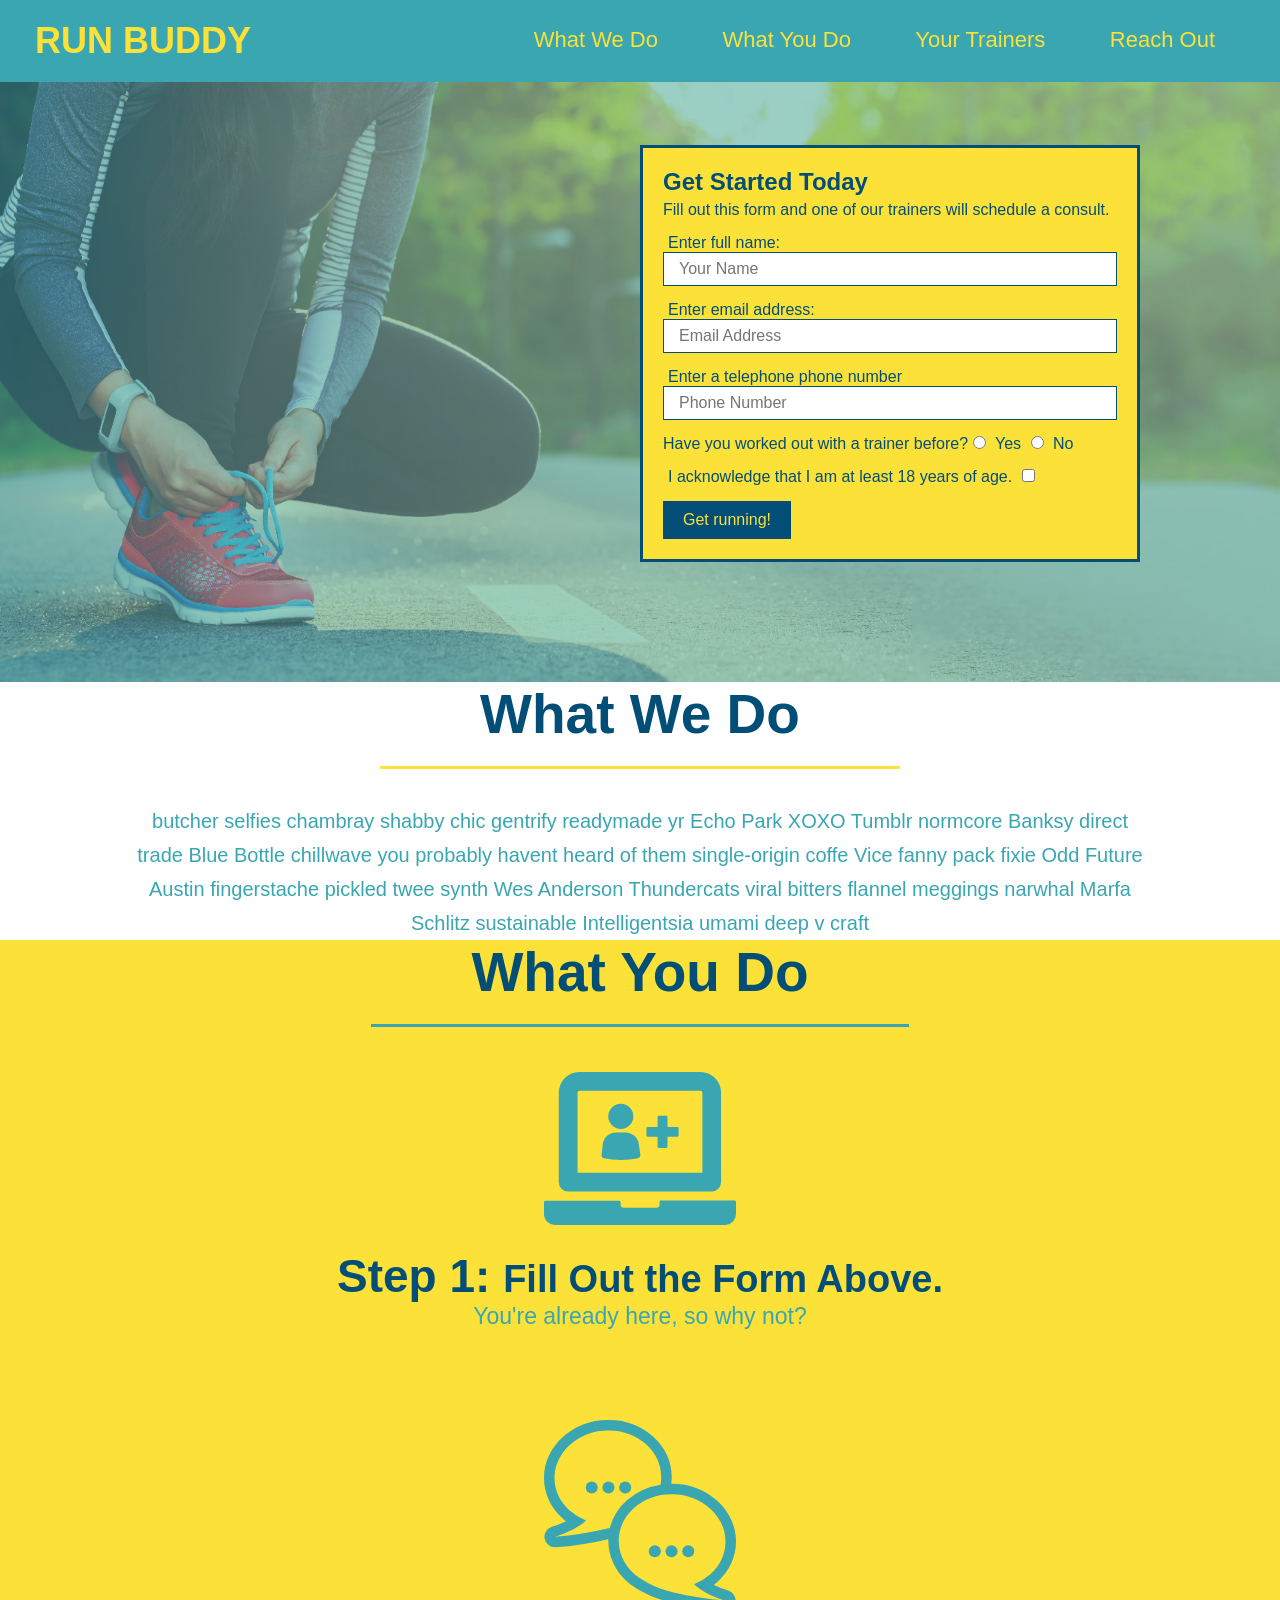
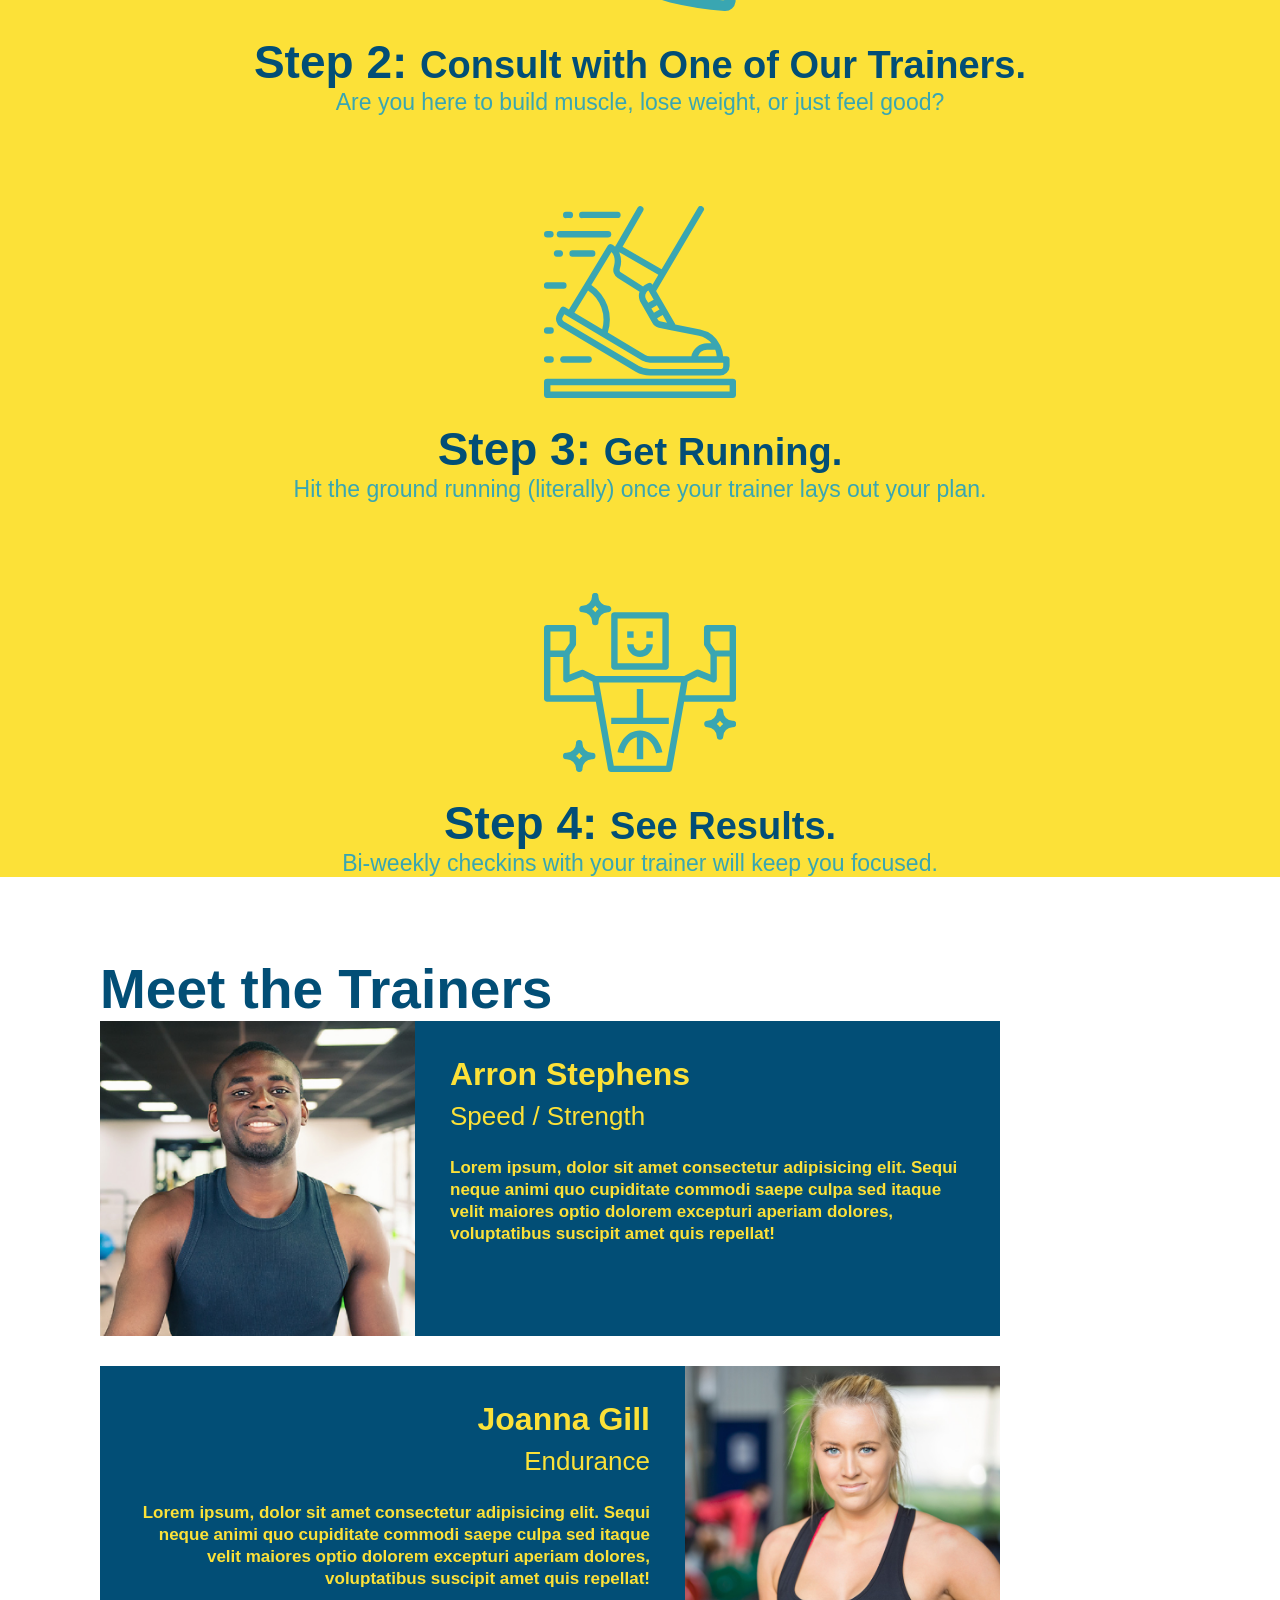
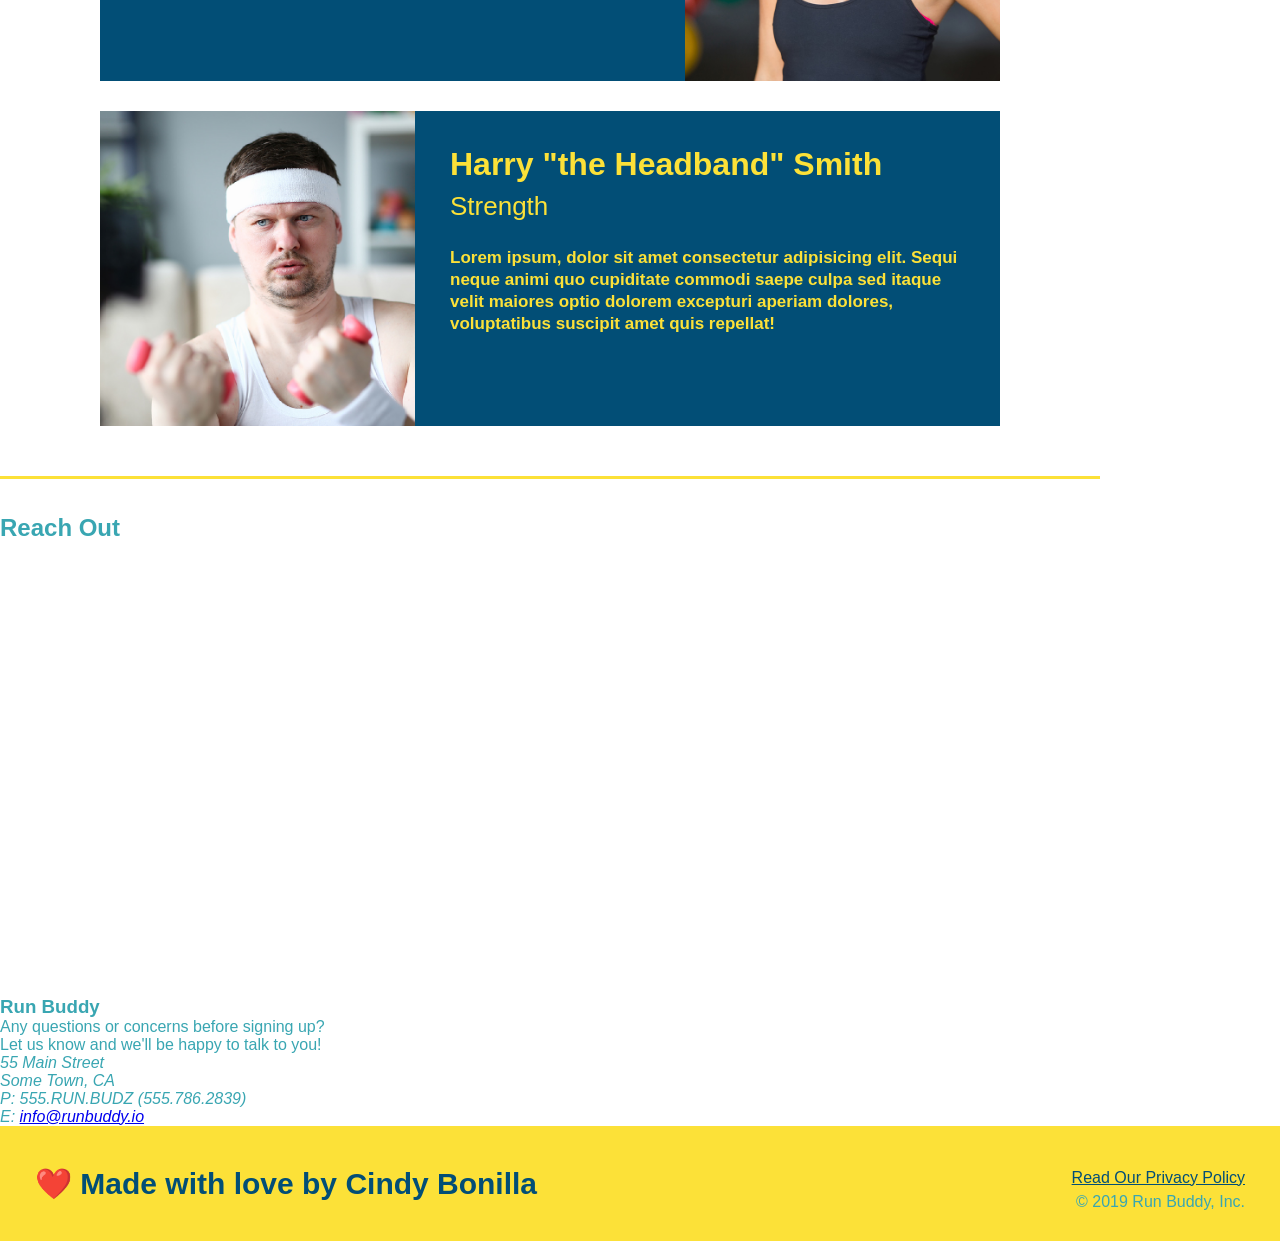
<file: index.html>
<!DOCTYPE html>
<html lang="en">
    <head>
        <link rel="stylesheet" href="./assets/css/style.css" />
        <meta charset="UTF-8" />
        <title>Run Buddy</title>
    </head>
    <body>
        <!-- navigation -->
        <header>
         <h1>
           <a href="/" >RUN BUDDY</a>
        </h1>
         <nav>
            <!-- Unordered list element -->
            <ul>
                <!-- List item element -->
                 <li>
                    <!-- Anchor element-->
                     <a href="#what-we-do">What We Do</a>
                 </li>
                 <li>
                    <a href="#what-you-do">What You Do</a>
                 </li>
                 <li>
                    <a href="#your-trainers">Your Trainers</a>
                 </li>
                 <li>
                    <a href="#reach-out">Reach Out</a>
                 </li>
            </ul> 
         </nav>
        </header>
<!-- hero section -->
        <section class="hero">
            <div class="hero-form">
                <h3>Get Started Today</h3>
                <p>Fill out this form and one of our trainers will schedule a consult.</p>
            
            <form>
                <label for="name">Enter full name:</label>
                <input type="text" placeholder="Your Name" name="name" id="name" class="form-input"/>

                <label for="email">Enter email address:</label>
                <input type="email" placeholder="Email Address" name="email" id="email" class="form-input"/>

                <label for="phone">Enter a telephone phone number</label>
                <input type="tel" placeholder="Phone Number" name="phone number" id="phone number" class="form-input" />
                <p>
                    Have you worked out with a trainer before?
                    <input type="radio" name="trainer-confirm" id="trainer-yes" />
                    <label for="trainer-yes">Yes</label>
                    <input type="radio" name="trainer-confirm" id="trainer-no" />
                    <label for="trainer-no">No</label>
                </p>
                <p>
                   <label for="checkbox">
                    I acknowledge that I am at least 18 years of age.
                   </label>
                   <input type="checkbox" name="age-confirm" id="checkbox" />
                 </p>
                 <button type="submit">
                    Get running!
                 </button>  
          </form>
            </div>
        </section>
        <!-- end hero -->

        <!-- hero/jumbotron -->
         <section>
           
         </section>

         <!-- "what we do" section -->
          <section id="what-we-do" class="intro">
            <h2 class="section-title primary-border">What We Do</h2>
            <p>
                butcher selfies chambray shabby chic gentrify readymade yr Echo Park XOXO Tumblr normcore Banksy direct trade Blue Bottle chillwave you probably havent heard of them single-origin coffe Vice fanny pack fixie Odd Future Austin fingerstache pickled twee synth Wes Anderson Thundercats viral bitters flannel meggings narwhal Marfa Schlitz sustainable Intelligentsia umami deep v craft
            </p> 
            </p>
        
          </section>

          <!-- "what you do" section -->
           <section id="what-you-do" class="steps">
            <h2 class="section-title secondary-border">What You Do</h2>

            <div>
                <!-- insert this img element -->
                 <img src="./assets/images/step-1.svg" alt="" />

                <h3>Step 1: <span>Fill Out the Form Above.</span></h3>
                <p>You're already here, so why not?</p>
            </div>

            <div>
                <img src="./assets/images/step-2.svg" alt="" />
                <h3>Step 2: <span>Consult with One of Our Trainers.</span></h3>
                <p>Are you here to build muscle, lose weight, or just feel good?</p>
            </div>

            <div>
                <img src="./assets/images/step-3.svg" alt="" />
                <h3>Step 3: <span>Get Running.</span></h3>
                <p>Hit the ground running (literally) once your trainer lays out your plan.</p>
            </div>

            <div>
                <img src="./assets/images/step-4.svg" alt="" />
                <h3>Step 4: <span>See Results.</span></h3>
                <p>Bi-weekly checkins with your trainer will keep you focused.</p>
            </div>
            
           </section>

           <!-- "meet the trainers" section -->
            <section id="your-trainers" class="trainers">
                <h2 class="section-title primary-border">
                    Meet the Trainers
                    <article class="trainer">
                        <img src="./assets/images/trainer-1.jpg" alt="Arron Stephens in his workout clothes, ready to pump iron" />
                        <div class="trainer-bio text-left">
                          <h3>Arron Stephens</h3>
                          <h4>Speed / Strength</h4>
                          <p>
                            Lorem ipsum, dolor sit amet consectetur adipisicing elit. Sequi neque animi quo cupiditate commodi saepe culpa sed
                            itaque velit maiores optio dolorem excepturi aperiam dolores, voluptatibus suscipit amet quis repellat!
                          </p>
                        </div>
                      </article>
                      <!-- second trainer bio -->
<article class="trainer">
    <div class="trainer-bio text-right">
      <h3>Joanna Gill</h3>
      <h4>Endurance</h4>
      <p>
        Lorem ipsum, dolor sit amet consectetur adipisicing elit. Sequi neque animi quo cupiditate commodi saepe culpa sed
        itaque velit maiores optio dolorem excepturi aperiam dolores, voluptatibus suscipit amet quis repellat!
      </p>
    </div>
    <img src="./assets/images/trainer-2.jpg" alt="Joanna Gill cooling off after a workout" />
  </article>
  
  <!-- third trainer bio -->
  <article class="trainer">
    <img src="./assets/images/trainer-3.jpg" alt="Harry Smith wearing a headband and lifting comically small pink weights" />
    <div class="trainer-bio text-left">
      <h3>Harry "the Headband" Smith</h3>
      <h4>Strength</h4>
      <p>
        Lorem ipsum, dolor sit amet consectetur adipisicing elit. Sequi neque animi quo cupiditate commodi saepe culpa sed
        itaque velit maiores optio dolorem excepturi aperiam dolores, voluptatibus suscipit amet quis repellat!
      </p>
    </div>
  </article>
    </h2>
    </section>

    <!-- "reach out" section -->
<section>
    <h2>Reach Out</h2>
    <div class="contact-info">
        <iframe
            <iframe src="https://www.google.com/maps/embed?pb=!1m18!1m12!1m3!1d3516.1128656350684!2d-82.621649624592!3d28.203883303417065!2m3!1f0!2f0!3f0!3m2!1i1024!2i768!4f13.1!3m3!1m2!1s0x88c2969a5c693223%3A0x14f12200b2815038!2s11844%20Blamey%20Trl%2C%20Odessa%2C%20FL%2033556!5e0!3m2!1sen!2sus!4v1749503637078!5m2!1sen!2sus" width="600" height="450" style="border:0;" allowfullscreen="" loading="lazy" referrerpolicy="no-referrer-when-downgrade">
                frameborder="0"
                height="400"
                width="400"
                style="border:0"
                allowfullscreen
                >
        </iframe>   
    </div>
    <div>
        <h3>Run Buddy</h3>
        <p>
            Any questions or concerns before signing up?
            <br />
            Let us know and we'll be happy to talk to you!
        </p>
        <address>
            55 Main Street <br />
            Some Town, CA <br />
            P: 555.RUN.BUDZ (555.786.2839)<br />
            E: <a href="mailto:info@runbuddy.io">info@runbuddy.io</a>
        </address>
    </div>
  </section>
 
            </body>
            <footer>
                <h2>❤️ Made with love by Cindy Bonilla</h2>
                <div>
                    <a href="#">Read Our Privacy Policy</a><br />
                    &copy; 2019 Run Buddy, Inc.
                </div>
            </footer>
        </html>
</file>
<file: assets/css/style.css>
* {
    margin: 0;
    padding: 0;
    box-sizing: border-box;
}
body {
    /* more on this crazy alphanumerical value in a minute! */
    color: #39a6b2;
    font-family: Helvetica, Arial, sans-serif;
  }
/* apply styles to <header> */
header {
    padding: 20px 35px;
    background-color: #39a6b2;
  }
  header h1 {
    font-weight: bold;
    font-size: 36px;
    color: #fce138;
    margin: 0;
    display: inline;
  }
header a {
    color: #fce138;
}
header a {
    text-decoration: none;
    color: #fce138;
}
header nav {
    float: right;
    margin: 7px 0;
}
header nav ul li {
    display: inline;
}
header nav ul li a {
    margin: 0 30px;
    font-weight: lighter;
    font-size: 22px;
}
footer {
    background: #fce138;
    width: 100%;
    padding: 40px 35px;
}
footer h2 {
    display: inline;
    color: #024e76;
    font-size: 30px;
    margin: 0;
}
footer div {
    float: right;
    line-height: 1.5;
    text-align: right;
}
footer a {
    color: #024e76;
}
/* Hero Style Start */
.hero {
    background-image: url("../images/hero-bg.jpg");
    height: 600px;
    background-size: cover;
    background-position: center;
    position: relative;
}
/* Hero Style End */

.hero-form {
    background-color: #fce138;
    padding: 20px;
    width: 500px;
    color: #024e76;
}
.hero-form {
    border: 3px solid #024e76;
    background-color: #fce138;
    padding: 20px;
    width: 500px;
    color: #024e76;
    position: absolute;
    bottom: 120px;
    right: 140px;
}

.hero-form h3 {
    font-size: 24px;
    margin: 0;
}
.hero-form p {
    margin: 5px 0 15px 0;
}
.form-input {
    border: 1px solid #024e76;
    display: block;
    padding: 7px 15px;
    font-size: 16px;
    color: #024e76;
    width: 100%;
    margin-bottom: 15px;
}
.hero-form label {
    margin: 0 5px;
}
.hero-form button {
    color: #fce138;
    background-color: #024e76;
    border: none;
    padding: 10px 20px;
    font-size: 16px;
}
/* HERO STYLES END */
.intro {
    text-align: center;
}
.intro h2 {
    font-size: 55px;
    color: #024e76;
    margin-bottom: 35px;
    padding: 0 100px 20px 100px;
    border-bottom: 3px solid;
    border-color: #fce138;
}
.
.intro h2 {
    /* add this alongside your other declarations */
    display: inline-block;
}
.intro p {
    line-height: 1.7;
    color: #39a6b2;
    width: 80%;
    font-size: 20px;
}
.intro p {
    /* add this alongside your other declarations */
    margin: 0 auto;
}
.steps { 
    text-align: center;
    background: #fce138;
  }
  .steps h2 {
    font-size: 55px;
    color: #024e76;
    margin-bottom: 35px;
    padding: 0 100px 20px 100px;
    border-bottom: 3px solid;
    border-color: #39a6b2;
  }

.section-title {
    font-size: 55px;
    color: #024e76;
    margin-bottom: 35px;
    padding: 0 100px 20px 100px;
    display: inline-block;
    border-bottom: 3px solid;
  }
  
  .primary-border {
    border-color: #fce138;
  }
  
  .secondary-border {
    border-color: #39a6b2;
  }
    /* remove this entire CSS rule */
.intro h2 {

}

  /* and this one */
.steps h2 {

}
.steps div {
    margin-bottom: 80px;
  }
  
  .steps img {
    width: 15%;
    margin: 10px 0;
  } 
  
  .steps h3 {
    color: #024e76;
    font-size: 46px;
    margin-top: 10px;
  }
  
  .steps p {
    color: #39a6b2;
    font-size: 23px;
  }
  .steps span {
    font-size: 38px;
  }
  .trainer {
    text-align: center;
  }
.trainer {
  width: 900px;
  overflow: auto;
  margin: 0 auto 30px auto;
  background: #024e76;
  color: #fce138;
}
.trainer img {
  width: 35%;
  float: left;
}
.trainer-bio {
  padding: 35px;
  float: left;
  width: 65%;
}
.text-left {
  text-align: left;
}
.text-right {
  text-align: right;
}
.trainer-bio h3 {
  font-size: 32px;
  margin-bottom: 8px;
}
.trainer-bio h4 {
  font-weight: lighter;
  font-size: 26px;
  margin-bottom: 25px;
}
.trainer-bio p {
  font-size: 17px;
  line-height: 1.3;
}
</file>
